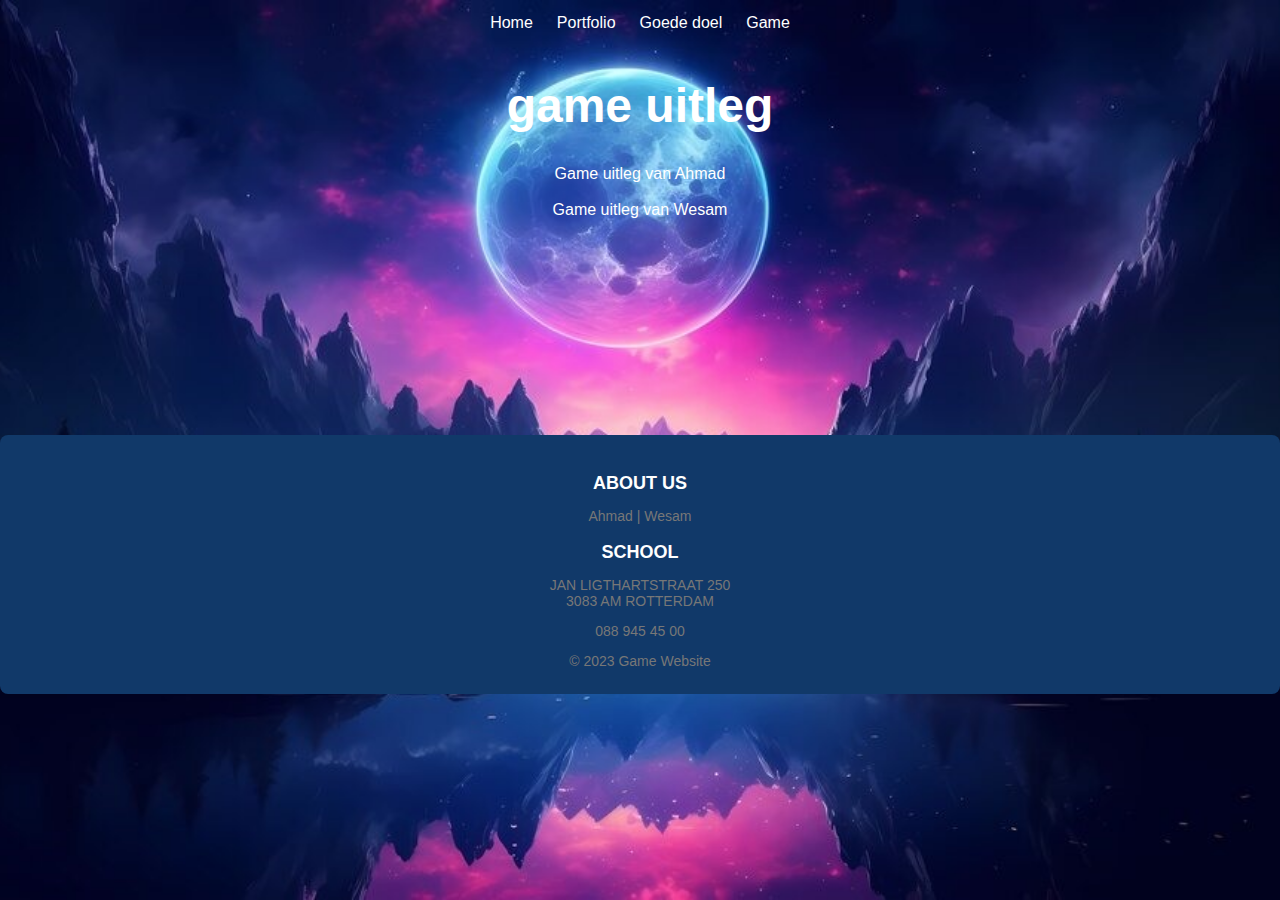
<file: game uitleg.html>
<!DOCTYPE html>
<html lang="en">
<head>
    <meta charset="UTF-8">
    <meta name="viewport" content="width=device-width, initial-scale=1.0">
    <title>Document</title>
    <link rel="stylesheet" href="style.css">
</head>
<body>
    <nav>
        <ul>
            <li><a  href="index.html">Home</a></li>
            <li ><a class="navi" href="#">Portfolio</a>
                <ul>
                    <li><a href="portfolio A.html">Ahmad</a></li>
                    <li><a href="portfolio W.html">Wesam</a></li>
                </ul>
            </li> 

            <li ><a class="navi" href="#">Goede doel</a>
                <ul>
                    <li><a href="goede doel A.html">Ahmad</a></li>
                    <li><a href="goede doel W.html"> Wesam</a></li>
                    <li><a href="W goede A.html">Waarom goede doel van Ahmad</a></li>
                    <li><a href="Waar goede W.html">Waarom goede doel van Wesam</a></li>
                </ul>
            </li> 

            <li ><a class="navi" href="#">Game</a>
                <ul>
                    <li><a href="/website--p2/Snake Game in JavaScript/game A.html" target="_blank">Ahmad</a></li>
                    <li><a href="/website--p2/Tic Tac Toe in JavaScript/game W.html" target="_blank">Wesam</a></li>
                </ul>
            </li> 

            <li class="dropdown-item"><a href="#">⁞⁞⁞</a>
                <ul>
                    <li><a href="index.html">Home</a></li>
                    <li><a href="portfolio A.html">Portfolio van Ahmad</a></li>
                    <li><a href="portfolio W.html">Portfolio van Wesam</a></li>
                    <li><a href="goede doel A.html">Goede doel van Ahmad</a></li>
                    <li><a href="goede doel W.html">Goede doel van Wesam</a></li>
                    <li><a href="/website--p2/Snake Game in JavaScript/game A.html" target="_blank">Game van Ahmad</a></li>
                    <li><a href="/website--p2/Tic Tac Toe in JavaScript/game W.html" target="_blank">Game van Wesam</a></li>
                </ul>
            </li>
        </ul>
    </nav>
<header>
<h1>game uitleg</h1>
<a href="game A uit.html">Game uitleg van Ahmad</a>
<BR></BR>
<a href="game W uit.html">Game uitleg van Wesam</a>
</header>
<br><br><br><br><br><br><br><br><br><br><br><br>
<footer>
    <div class="container">
       <div class="row">
         <div class="col-md-3">
           <h3>ABOUT US</h3>
          <p><a href="portfolio A.html">Ahmad </a><a href="portfolio W.html">| Wesam</a> </p> 
         </div>
         <div class="col-md-3">
           <h3>SCHOOL</h3>
           <p> <a href="https://www.techniekcollegerotterdam.nl/locaties/jan-ligthartstraat" target="_blank" >JAN LIGTHARTSTRAAT 250 <br> 3083 AM ROTTERDAM</a></p>
           <p>088 945 45 00</p>
           <p><a href="#">&copy; 2023 Game Website</a></p>
         </div>
       </div>
    </div>
   </footer>
</body>
</html>
</file>
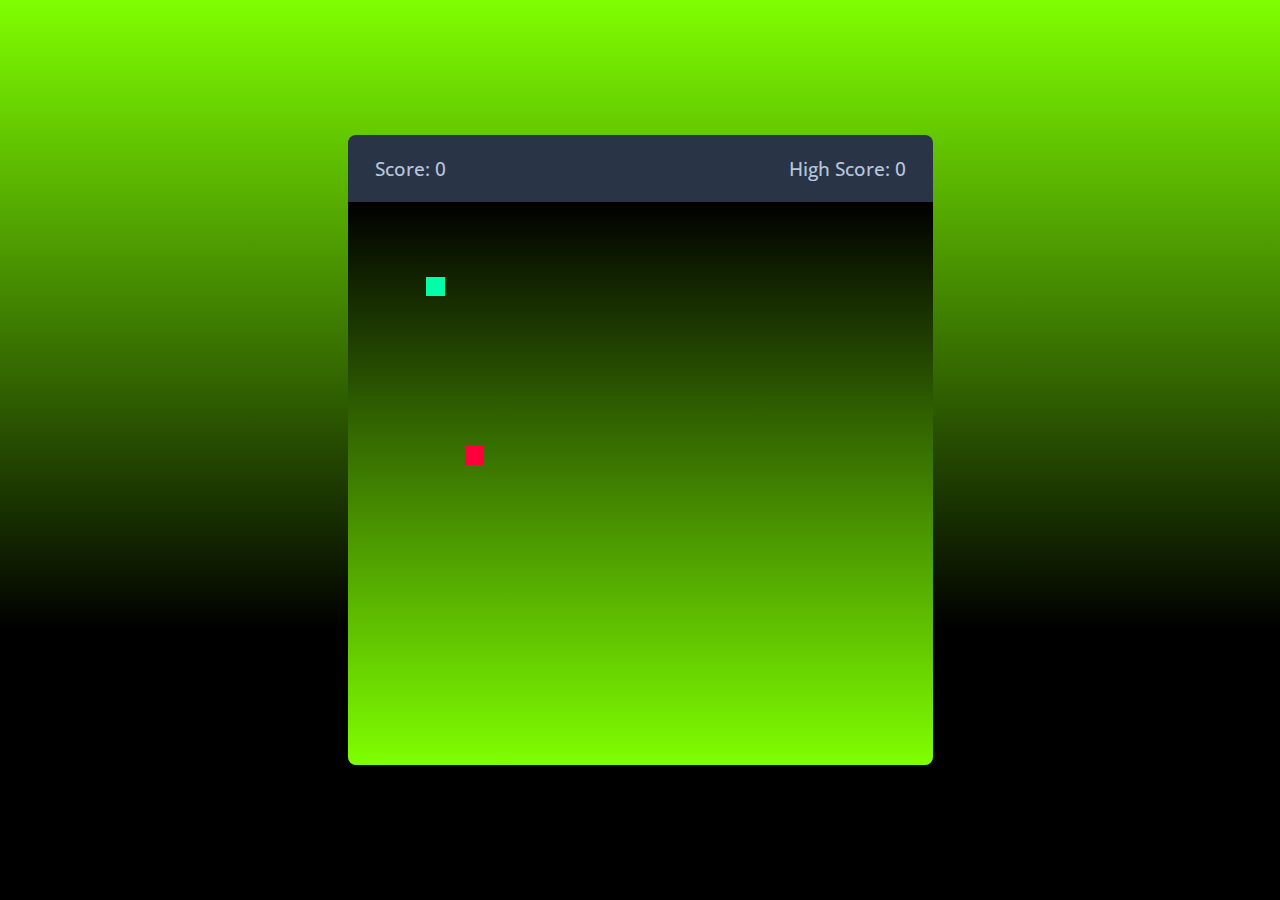
<file: Snake Game in JavaScript/game A.html>
<!DOCTYPE html>
<!-- Coding By CodingNepal - youtube.com/codingnepal -->
<html lang="en" dir="ltr">
  <head>
    <meta charset="utf-8">
    <title>Snake Game JavaScript | CodingNepal</title>
    <link rel="stylesheet" href="style.css">
    <meta name="viewport" content="width=device-width, initial-scale=1.0">
    <link rel="stylesheet" href="https://cdnjs.cloudflare.com/ajax/libs/font-awesome/6.3.0/css/all.min.css">
    <script src="java A.js" defer></script>
  </head>
  <body>
    <div class="wrapper">
      <div class="game-details">
        <span class="score">Score: 0</span>
        <span class="high-score">High Score: 0</span>
      </div>
      <div class="play-board"></div>
    </div>

  </body>
</html>
</file>
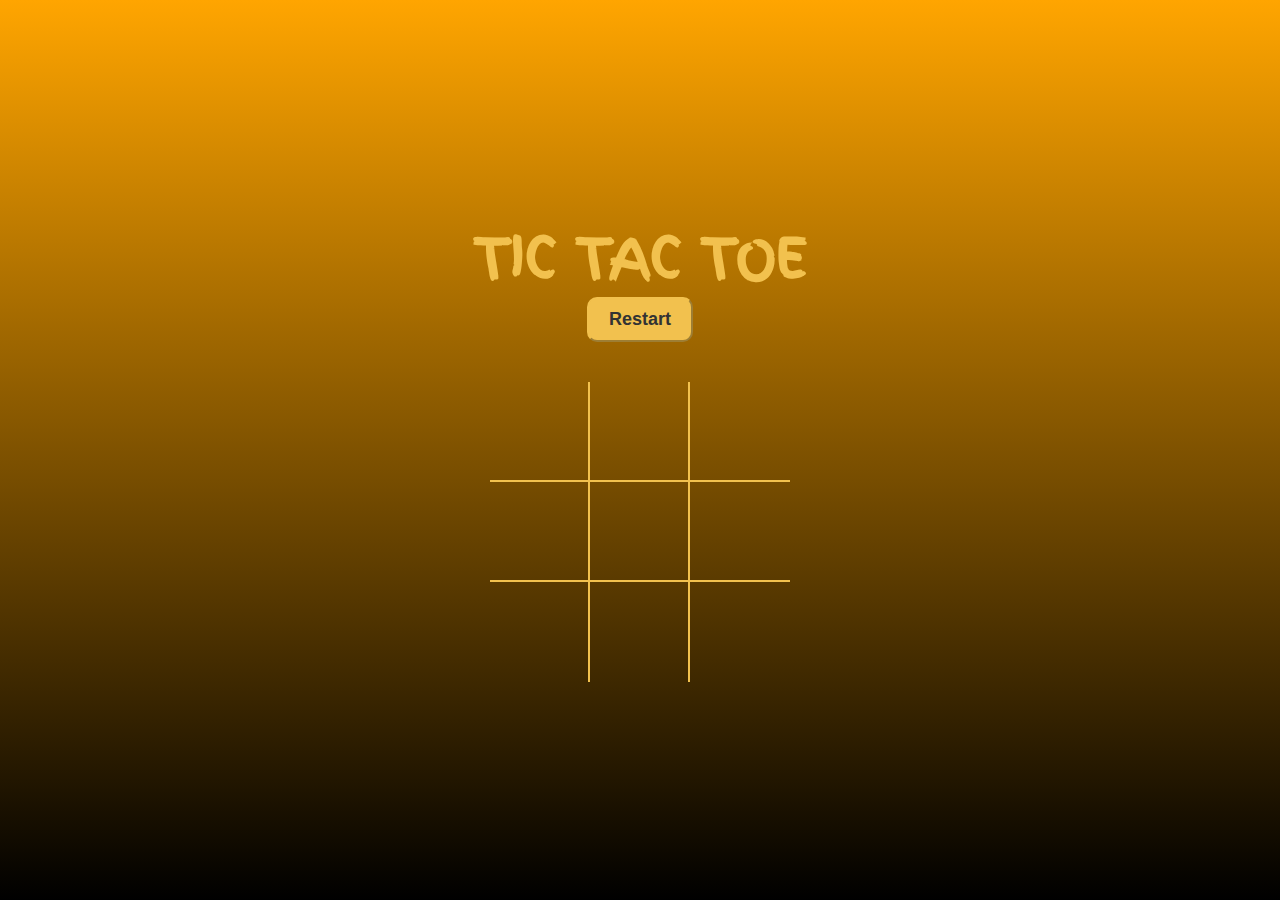
<file: Tic Tac Toe in JavaScript/game W.html>
<!DOCTYPE html>
<html lang="en">
<head>
    <meta charset="UTF-8">
    <meta http-equiv="X-UA-Compatible" content="IE=edge">
    <meta name="viewport" content="width=device-width, initial-scale=1.0">
    <title>Tic Tac Toe</title>
    <link rel="stylesheet" href="style.css">
    <link rel="preconnect" href="https://fonts.googleapis.com">
    <link rel="preconnect" href="https://fonts.gstatic.com" crossorigin>
    <link href="https://fonts.googleapis.com/css2?family=Finger+Paint&display=swap" rel="stylesheet"> 
</head>
<body>
    <div class="container">
        <h1 id="playerText">Tic Tac Toe</h1>
        <button id="restartBtn">Restart</button>

        <div id="gameboard">
            <div class="box" id="0"></div>
            <div class="box" id="1"></div>
            <div class="box" id="2"></div>
            <div class="box" id="3"></div>
            <div class="box" id="4"></div>
            <div class="box" id="5"></div>
            <div class="box" id="6"></div>
            <div class="box" id="7"></div>
            <div class="box" id="8"></div>
        </div>
    </div>
    
    <script src="java W.js"></script>
</body>
</html>
</file>
<file: style.css>
body{
    font-family: 'Arial', sans-serif;
    background-color: #f8f9fa;
    margin: 0;
    height: 100vh;
    background-image: url(./foto/Afbeelding.jpg);
    background-size: cover;
    background-position: center;
    background-repeat: no-repeat;
    background-attachment: fixed;
    text-align: center;
}

nav ul {
    list-style-type: none;
    margin: 0;
    padding: 0;
    display: flex;
    justify-content: center;
    align-items: center;
}

nav li {
    position: relative;
}

nav li a {
    display: block;
    text-align: center;
    padding: 14px 16px;
    text-decoration: none;
    box-shadow: inset 0 0 0 0 #000000;
    color: #ffffff;
    margin: 0 -.25rem;
    transition: color .3s ease-in-out, box-shadow .7s ease-in-out;

}

nav li a:hover {
    box-shadow: inset 100px 0 0 0 #257794;
    color: white;}

nav ul ul {
    position: absolute;
    top: 100%;
    left: 0;
    display: none;
}

nav ul li:hover > ul {
    display: block;
}
.dropdown-item{
    display: none;
}


   


.popup-container {
    display: none;
    position: fixed;
    top: 0;
    left: 0;
    width: 100%;
    height: 100%;
    align-items: center;
    justify-content: center;
}

.popup-content {
  
    padding: 20px;
    border-radius: 17px;
    text-align: center;
    font-size: 29px;
   color: #ffffff;
}

button {
    background-color: #257794;

    text-align: center;
    font-size: 15px;
    width: 100px;
    height: 50px;
    border-radius: 15px;
    margin: 10px;
}
.close-button {
    position: absolute;
    margin-top: 10px;
    padding: 8px;
    cursor: pointer;
    border-radius: 18%;
    text-align: center;
    
}

footer {
    background-color: #113969;
    padding: 20px;
    text-align: center;
    border-radius: 8px;
}

footer h3 {
    color: #ffffff;
    font-size: 18px;
    margin-bottom: 10px;
}

footer p {
    color: #777;
    font-size: 14px;
    margin-bottom: 5px;
}

footer a {
    color: #777;
    text-decoration: none;
}

footer a:hover {
    color: #333;}

    
/* CSS-stijl voor het centreren van een h1 */
.center-h1 {
        display: flex;
        align-items: center;
        justify-content: center;
        height: 70%; /* 100% van de viewporthoogte */
        font-size: 70%;
        margin-left: 17%;
        margin-right: 17%;
}

h1{
    font-size: 3em;
    display: flex;
    align-items: center;
    justify-content: center;
    height: 50%; /* 100% van de viewporthoogte */
    text-align: center;
    font-family: 'Gill Sans', 'Gill Sans MT', Calibri, 'Trebuchet MS', sans-serif;
    color: #ffffff;
}
h2{
    font-size: 2em;
    display: flex;
    align-items: center;
    justify-content: center;
    height: 50%; /* 100% van de viewporthoogte */
    text-align: center;
    font-family: 'Gill Sans', 'Gill Sans MT', Calibri, 'Trebuchet MS', sans-serif;
    color: #ffffff;
}


    main {
        display: block;
    }

    section p {
        text-align: center;
        font-size: 1.2em;
        line-height: 1.6;
        color: #ffffff;
        padding: 1em;
        border: 4px solid #257794;
        width: auto;
        height: auto;
        border-radius: 23px;
        margin: 20%;
        margin-top: 0%;
        margin-bottom: 5%;
    }

    .donate{
        text-align: center;
        font-size: 1.2em;
        line-height: 1.6;
        color: #ffffff;
        padding: 1em;
        border: 4px solid #257794;
        width: auto;
        height: auto;
        border-radius: 23px;
        margin: 20%;
        margin-top: 0%;
        margin-bottom: 5%;
        background-color: #0a1640;
    }
    .donateto{
        background-color: #0a1640;
    }
    a {
        text-decoration: none;
        color: #ffffff;
    }




    @media (max-width: 550px) {
        .dropdown-item{
            display: flex
        }
        .navi{
            display: none;
        
        }
        h1{
            font-size: 25px;
        }
    
    
    }
</file>
<file: Snake Game in JavaScript/style.css>
@import url('https://fonts.googleapis.com/css2?family=Open+Sans:wght@400;500;600;700&display=swap');
* {
  margin: 0;
  padding: 0;
  box-sizing: border-box;
  font-family: 'Open Sans', sans-serif;
}
body {
  display: flex;
  align-items: center;
  justify-content: center;
  min-height: 100vh;
  background-image: linear-gradient(to bottom, chartreuse, black 70%);
}
.wrapper {
  width: 65vmin;
  height: 70vmin;
  display: flex;
  overflow: hidden;
  flex-direction: column;
  justify-content: center;
  border-radius: 8px;
  background: #293447;
  
}
.game-details {
  color: #B8C6DC;
  font-weight: 500;
  font-size: 1.2rem;
  padding: 20px 27px;
  display: flex;
  justify-content: space-between;
}
.play-board {
  height: 100%;
  width: 100%;
  display: grid;
  background-image: linear-gradient(to bottom, black , chartreuse);
  grid-template: repeat(30, 1fr) / repeat(30, 1fr);
}
.play-board .food {
  background: #FF003D;
}
.play-board .head {
  background: #00ffa6;
}

@media screen and (max-width: 800px) {
  .wrapper {
    width: 70vmin;
    height: 80vmin;
  }
  .game-details {
    font-size: 1rem;
    padding: 15px 27px;
  }
  .controls {
    display: flex;
  }
  .controls i {
    padding: 15px 0;
    font-size: 1rem;
  }
}
</file>
<file: Tic Tac Toe in JavaScript/style.css>
*{
    padding: 0;
    margin: 0;
    box-sizing: border-box;
}

:root {
    --orange: #F2C14E;
    --winning-blocks: #2d414b;
}

body {
    background-image: linear-gradient(to bottom, orange, black);
    color: var(--orange);
    font-family: 'Finger Paint', cursive;
}
h1 {
    font-size: 54px;
    text-transform: uppercase;
}

.container {
    padding: 40px;
    height: 100vh;
    display: flex;
    justify-content: center;
    align-items: center;
    flex-direction: column;
}

#gameboard {
    width: 300px;
    display: flex;
    flex-wrap: wrap;
    margin-top: 40px;
}
.box {
    height: 100px;
    width: 100px;
    display: flex;
    align-items: center;
    justify-content: center;
    color: var(--orange);
    font-size: 120px;
    border-right: 2px solid;
    border-bottom: 2px solid;
}
.box:nth-child(3n) {
    border-right: none;
}
.box:nth-child(6) ~ .box {
    border-bottom: none;
} 
button {
    padding: 10px 20px;
    border-radius: 10px;
    background-color: var(--orange);
    color: #333;
    border-color: var(--orange);
    font-size: 18px;
    transition: 200ms transform;
    font-weight: 600;
}
button:hover {
    cursor: pointer;
    transform: translateY(-2px);
}
</file>
